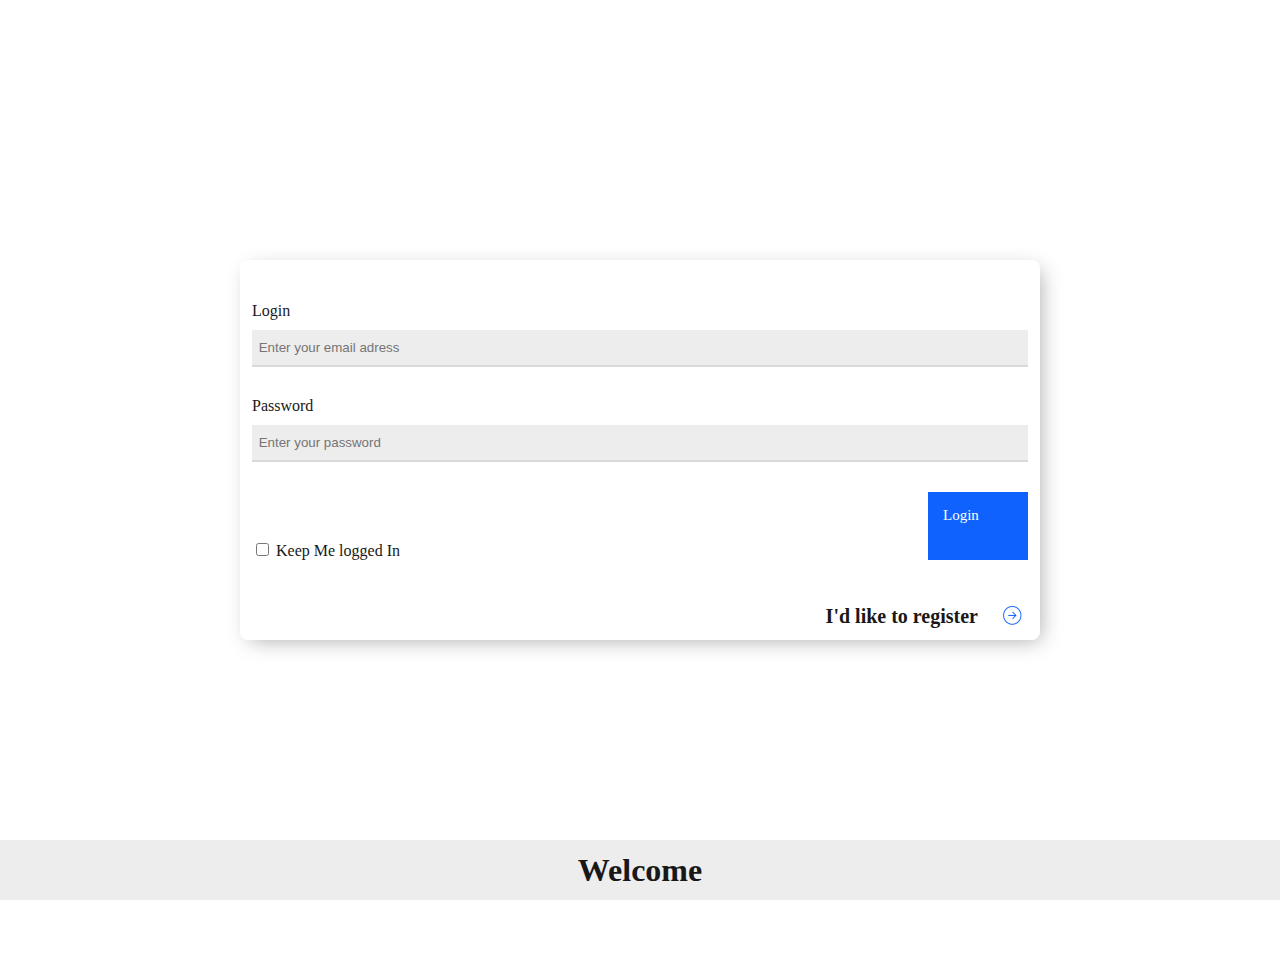
<file: index.html>
<!DOCTYPE html>
<html lang="en">
<head>
    <meta charset="UTF-8">
    <meta http-equiv="X-UA-Compatible" content="IE=edge">
    <meta name="viewport" content="width=device-width, initial-scale=1.0">

    <link rel="stylesheet" href="assets/css/style.css">

    <title>PracticeLog - Login</title>
</head>
<body>

    <main id="login_main">
        <div class="login_formWrapper main--cardStyle">
            <div class="form">
                <label for="user_mail">Login</label>
                <input class="mainInput" type="email" name="user_mail" id="" placeholder="Enter your email adress">
                <label for="user_password">Password</label>
                <input class="mainInput" type="password" name="user_password" id="" placeholder="Enter your password">
    
                <div class="logSubmit">
                    <div class="login_elWrapper" id="keepLoggedWrapper">
                        <input type="checkbox" name="keepUserLogged" id="" value="keepLogged">
                        <label for="keepUserLogged">Keep Me logged In</label>
                    </div>
    
                    <a class="mainBtn" href="/home.html">Login</a>
                </div>
            </div>
    
            <aside>
                <a class="login_register_link--right" href="register/">I'd like to register</a>
            </aside>
        </div>
    </main>

    <footer class="footerMenu--welcome">
        <h1>Welcome</h1>
    </footer>
    
</body>
</html>
</file>
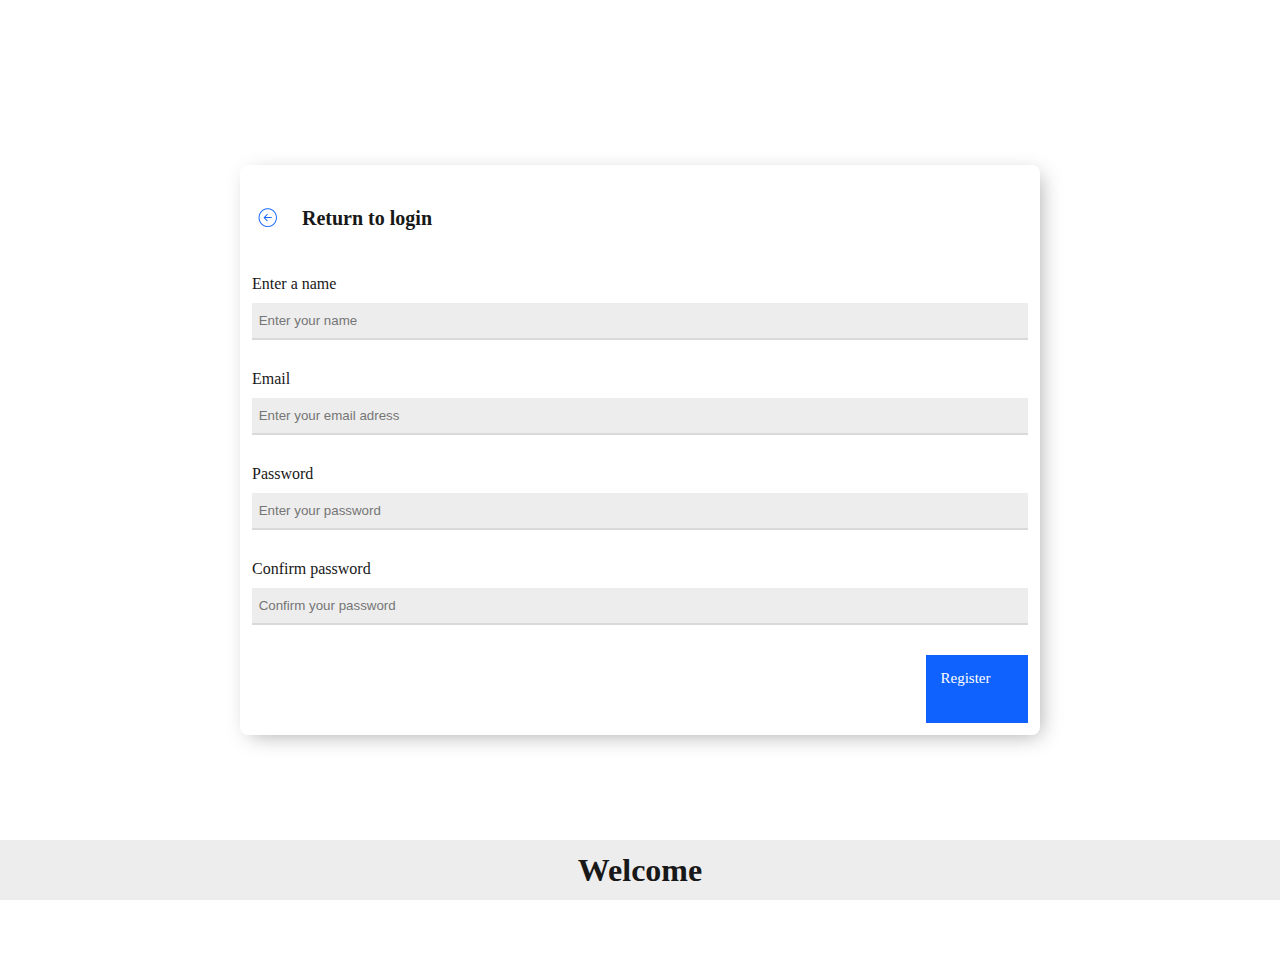
<file: register/index.html>
<!DOCTYPE html>
<html lang="en">
<head>
    <meta charset="UTF-8">
    <meta http-equiv="X-UA-Compatible" content="IE=edge">
    <meta name="viewport" content="width=device-width, initial-scale=1.0">
        
    <link rel="stylesheet" href="../assets/css/style.css">
        
    <title>PracticeLog - Register</title>
</head>
<body>
        
    <main id="login_main">
        <div class="login_formWrapper--register main--cardStyle">
            <aside>
                <a class="login_register_link--left" href="/">Return to login</a>
            </aside>

            <div class="form">
                <label for="user_name">Enter a name</label>
                <input class="mainInput" type="text" name="user_name" id="" placeholder="Enter your name">
                <label for="user_mail">Email</label>
                <input class="mainInput" type="email" name="user_mail" id="" placeholder="Enter your email adress">
                <label for="user_password">Password</label>
                <input class="mainInput" type="password" name="user_password" id="" placeholder="Enter your password">
                <label for="user_password2">Confirm password</label>
                <input class="mainInput" type="password" name="user_password2" id="" placeholder="Confirm your password">
            
                <div class="logSubmit--1El">
                    <a class="mainBtn" href="./2.html">Register</a>
                </div>
            </div>
        </div>
    </main>
        
    <footer class="footerMenu--welcome">
        <h1>Welcome</h1>
    </footer>
            
</body>
</html>
</file>
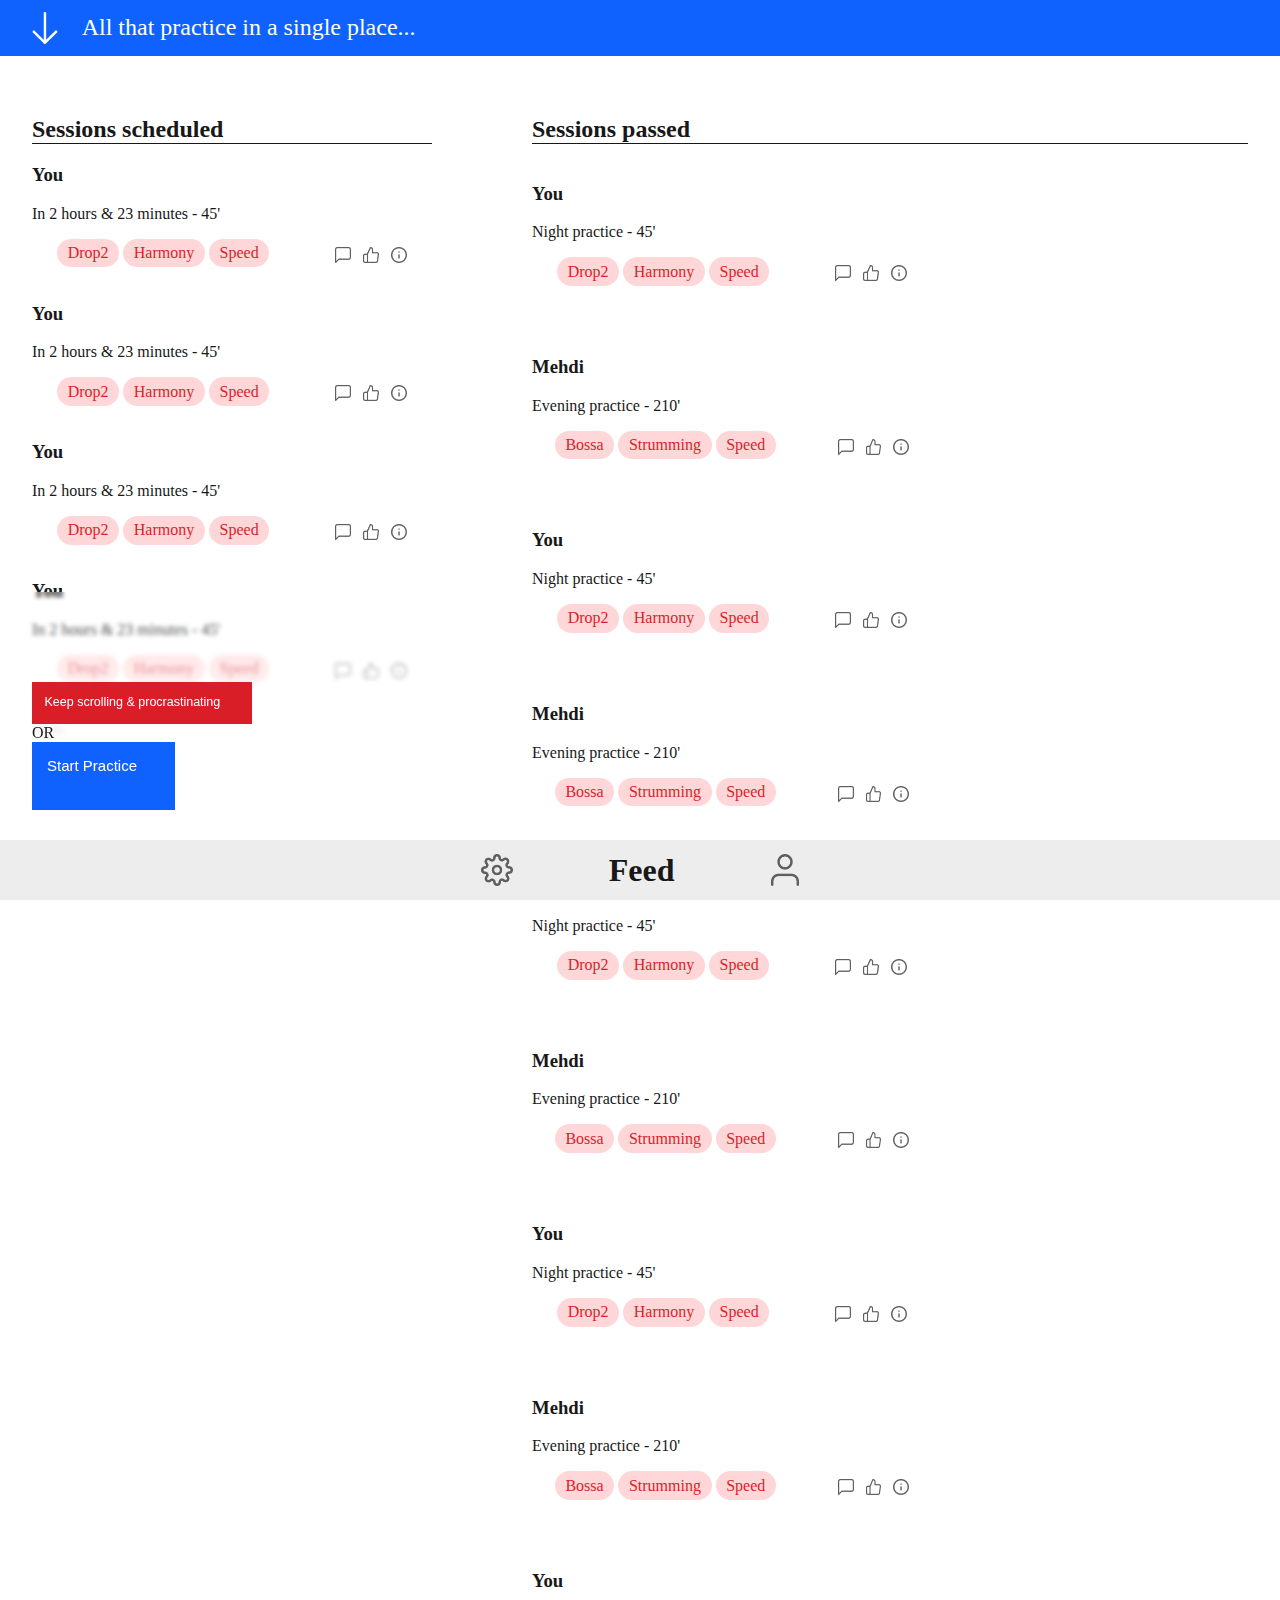
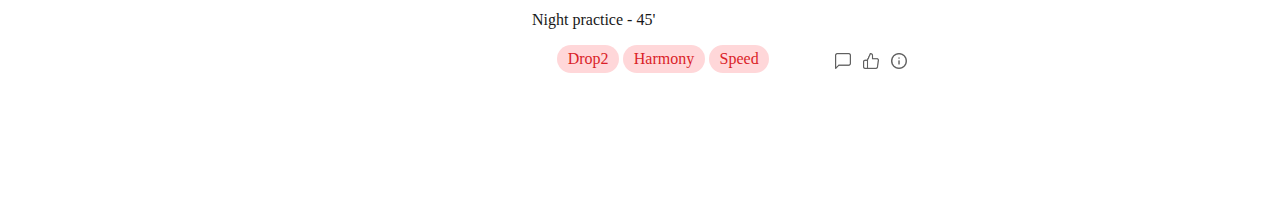
<file: home.html>
<!DOCTYPE html>
<html lang="en">
<head>
    <meta charset="UTF-8">
    <meta http-equiv="X-UA-Compatible" content="IE=edge">
    <meta name="viewport" content="width=device-width, initial-scale=1.0">

    <link rel="stylesheet" href="assets/css/style.css">

    <title>PracticeLog - Home</title>
</head>
<body>

    <header class="headerMenu">
        <img class="mainMenus_img" src="assets/img/ico_arrow--white.png" alt="Header menu icon : it's an arrow pointing at the content on the bottom">
        <h2>All that practice in a single place...</h2>
    </header>
    
    <main id="home_main">
        <section class="home_scheduledSessSection">
            <h2 class="home_sectionH2">Sessions scheduled</h2>

            <div class="home_sessionItem">
                <div class="home_sessionItem_txt">
                    <h3 class="home_sessionItem_user">You</h3>
                    <p class="home_sessionItem_schedule">In 2 hours & 23 minutes - 45'</p>
                </div>

                <div class="home_sessionItem_bottomWrapper">
                    <div class="home_sessionItem_tagsWrapper">
                        <span class="home_sessionItem_tag sessionTag">Drop2</span>
                        <span class="home_sessionItem_tag sessionTag">Harmony</span>
                        <span class="home_sessionItem_tag sessionTag">Speed</span>
                    </div>
                    <div class="home_sessionItem_interactIcoWrapper">
                        <a href="" class="home_sessionItem_iconWrapper">
                            <img src="assets/img/ico_message--grey.png" alt="Message icon, use to comment">
                        </a>
                        <a href="" class="home_sessionItem_iconWrapper">
                            <img src="assets/img/ico_like--grey.png" alt="thumb up icon, use to like">
                        </a>
                        <a href="" class="home_sessionItem_iconWrapper">
                            <img src="assets/img/ico_info--grey.png" alt="help icon, use to see details">
                        </a> 
                    </div>
                </div>
            </div>
            <div class="home_sessionItem">
                <div class="home_sessionItem_txt">
                    <h3 class="home_sessionItem_user">You</h3>
                    <p class="home_sessionItem_schedule">In 2 hours & 23 minutes - 45'</p>
                </div>

                <div class="home_sessionItem_bottomWrapper">
                    <div class="home_sessionItem_tagsWrapper">
                        <span class="home_sessionItem_tag sessionTag">Drop2</span>
                        <span class="home_sessionItem_tag sessionTag">Harmony</span>
                        <span class="home_sessionItem_tag sessionTag">Speed</span>
                    </div>
                    <div class="home_sessionItem_interactIcoWrapper">
                        <a href="" class="home_sessionItem_iconWrapper">
                            <img src="assets/img/ico_message--grey.png" alt="Message icon, use to comment">
                        </a>
                        <a href="" class="home_sessionItem_iconWrapper">
                            <img src="assets/img/ico_like--grey.png" alt="thumb up icon, use to like">
                        </a>
                        <a href="" class="home_sessionItem_iconWrapper">
                            <img src="assets/img/ico_info--grey.png" alt="help icon, use to see details">
                        </a> 
                    </div>
                </div>
            </div>
            <div class="home_sessionItem">
                <div class="home_sessionItem_txt">
                    <h3 class="home_sessionItem_user">You</h3>
                    <p class="home_sessionItem_schedule">In 2 hours & 23 minutes - 45'</p>
                </div>

                <div class="home_sessionItem_bottomWrapper">
                    <div class="home_sessionItem_tagsWrapper">
                        <span class="home_sessionItem_tag sessionTag">Drop2</span>
                        <span class="home_sessionItem_tag sessionTag">Harmony</span>
                        <span class="home_sessionItem_tag sessionTag">Speed</span>
                    </div>
                    <div class="home_sessionItem_interactIcoWrapper">
                        <a href="" class="home_sessionItem_iconWrapper">
                            <img src="assets/img/ico_message--grey.png" alt="Message icon, use to comment">
                        </a>
                        <a href="" class="home_sessionItem_iconWrapper">
                            <img src="assets/img/ico_like--grey.png" alt="thumb up icon, use to like">
                        </a>
                        <a href="" class="home_sessionItem_iconWrapper">
                            <img src="assets/img/ico_info--grey.png" alt="help icon, use to see details">
                        </a> 
                    </div>
                </div>
            </div>
            <div class="home_sessionItem">
                <div class="home_sessionItem_txt">
                    <h3 class="home_sessionItem_user">You</h3>
                    <p class="home_sessionItem_schedule">In 2 hours & 23 minutes - 45'</p>
                </div>

                <div class="home_sessionItem_bottomWrapper">
                    <div class="home_sessionItem_tagsWrapper">
                        <span class="home_sessionItem_tag sessionTag">Drop2</span>
                        <span class="home_sessionItem_tag sessionTag">Harmony</span>
                        <span class="home_sessionItem_tag sessionTag">Speed</span>
                    </div>
                    <div class="home_sessionItem_interactIcoWrapper">
                        <a href="" class="home_sessionItem_iconWrapper">
                            <img src="assets/img/ico_message--grey.png" alt="Message icon, use to comment">
                        </a>
                        <a href="" class="home_sessionItem_iconWrapper">
                            <img src="assets/img/ico_like--grey.png" alt="thumb up icon, use to like">
                        </a>
                        <a href="" class="home_sessionItem_iconWrapper">
                            <img src="assets/img/ico_info--grey.png" alt="help icon, use to see details">
                        </a> 
                    </div>
                </div>
            </div>
            <div class="home_sessionItem">
                <div class="home_sessionItem_txt">
                    <h3 class="home_sessionItem_user">You</h3>
                    <p class="home_sessionItem_schedule">In 2 hours & 23 minutes - 45'</p>
                </div>

                <div class="home_sessionItem_bottomWrapper">
                    <div class="home_sessionItem_tagsWrapper">
                        <span class="home_sessionItem_tag sessionTag">Drop2</span>
                        <span class="home_sessionItem_tag sessionTag">Harmony</span>
                        <span class="home_sessionItem_tag sessionTag">Speed</span>
                    </div>
                    <div class="home_sessionItem_interactIcoWrapper">
                        <a href="" class="home_sessionItem_iconWrapper">
                            <img src="assets/img/ico_message--grey.png" alt="Message icon, use to comment">
                        </a>
                        <a href="" class="home_sessionItem_iconWrapper">
                            <img src="assets/img/ico_like--grey.png" alt="thumb up icon, use to like">
                        </a>
                        <a href="" class="home_sessionItem_iconWrapper">
                            <img src="assets/img/ico_info--grey.png" alt="help icon, use to see details">
                        </a> 
                    </div>
                </div>
            </div>
            <div class="home_sessionItem">
                <div class="home_sessionItem_txt">
                    <h3 class="home_sessionItem_user">You</h3>
                    <p class="home_sessionItem_schedule">In 2 hours & 23 minutes - 45'</p>
                </div>

                <div class="home_sessionItem_bottomWrapper">
                    <div class="home_sessionItem_tagsWrapper">
                        <span class="home_sessionItem_tag sessionTag">Drop2</span>
                        <span class="home_sessionItem_tag sessionTag">Harmony</span>
                        <span class="home_sessionItem_tag sessionTag">Speed</span>
                    </div>
                    <div class="home_sessionItem_interactIcoWrapper">
                        <a href="" class="home_sessionItem_iconWrapper">
                            <img src="assets/img/ico_message--grey.png" alt="Message icon, use to comment">
                        </a>
                        <a href="" class="home_sessionItem_iconWrapper">
                            <img src="assets/img/ico_like--grey.png" alt="thumb up icon, use to like">
                        </a>
                        <a href="" class="home_sessionItem_iconWrapper">
                            <img src="assets/img/ico_info--grey.png" alt="help icon, use to see details">
                        </a> 
                    </div>
                </div>
            </div>
            <div class="home_sessionItem">
                <div class="home_sessionItem_txt">
                    <h3 class="home_sessionItem_user">You</h3>
                    <p class="home_sessionItem_schedule">In 2 hours & 23 minutes - 45'</p>
                </div>

                <div class="home_sessionItem_bottomWrapper">
                    <div class="home_sessionItem_tagsWrapper">
                        <span class="home_sessionItem_tag sessionTag">Drop2</span>
                        <span class="home_sessionItem_tag sessionTag">Harmony</span>
                        <span class="home_sessionItem_tag sessionTag">Speed</span>
                    </div>
                    <div class="home_sessionItem_interactIcoWrapper">
                        <a href="" class="home_sessionItem_iconWrapper">
                            <img src="assets/img/ico_message--grey.png" alt="Message icon, use to comment">
                        </a>
                        <a href="" class="home_sessionItem_iconWrapper">
                            <img src="assets/img/ico_like--grey.png" alt="thumb up icon, use to like">
                        </a>
                        <a href="" class="home_sessionItem_iconWrapper">
                            <img src="assets/img/ico_info--grey.png" alt="help icon, use to see details">
                        </a> 
                    </div>
                </div>
            </div>

            <div class="home_scheduledSessSection_startWrapper">
                <button class="mainBtn">I'm ready ! Let's practice now</button>
            </div>
        </section>
        
        <section class="home_passedSessSection">
            <h2 class="home_sectionH2">Sessions passed</h2>

            <div class="home_passedSessSection_itemsWrapper">
                <div class="home_sessionItem">
                    <div class="home_sessionItem_txt">
                        <h3 class="home_sessionItem_user">You</h3>
                        <p class="home_sessionItem_schedule">Night practice - 45'</p>
                    </div>
    
                    <div class="home_sessionItem_bottomWrapper">
                        <div class="home_sessionItem_tagsWrapper">
                            <span class="home_sessionItem_tag sessionTag">Drop2</span>
                            <span class="home_sessionItem_tag sessionTag">Harmony</span>
                            <span class="home_sessionItem_tag sessionTag">Speed</span>
                        </div>
                        <div class="home_sessionItem_interactIcoWrapper">
                            <a href="" class="home_sessionItem_iconWrapper">
                                <img src="assets/img/ico_message--grey.png" alt="Message icon, use to comment">
                            </a>
                            <a href="" class="home_sessionItem_iconWrapper">
                                <img src="assets/img/ico_like--grey.png" alt="thumb up icon, use to like">
                            </a>
                            <a href="" class="home_sessionItem_iconWrapper">
                                <img src="assets/img/ico_info--grey.png" alt="help icon, use to see details">
                            </a> 
                        </div>
                    </div>
                </div>
    
                <div class="home_sessionItem">
                    <div class="home_sessionItem_txt">
                        <h3 class="home_sessionItem_user">Mehdi</h3>
                        <p class="home_sessionItem_schedule">Evening practice - 210'</p>
                    </div>
    
                    <div class="home_sessionItem_bottomWrapper">
                        <div class="home_sessionItem_tagsWrapper">
                            <span class="home_sessionItem_tag sessionTag">Bossa</span>
                            <span class="home_sessionItem_tag sessionTag">Strumming</span>
                            <span class="home_sessionItem_tag sessionTag">Speed</span>
                        </div>
                        <div class="home_sessionItem_interactIcoWrapper">
                            <a href="" class="home_sessionItem_iconWrapper">
                                <img src="assets/img/ico_message--grey.png" alt="Message icon, use to comment">
                            </a>
                            <a href="" class="home_sessionItem_iconWrapper">
                                <img src="assets/img/ico_like--grey.png" alt="thumb up icon, use to like">
                            </a>
                            <a href="" class="home_sessionItem_iconWrapper">
                                <img src="assets/img/ico_info--grey.png" alt="help icon, use to see details">
                            </a> 
                        </div>
                    </div>
                </div>
                
                <div class="home_sessionItem">
                    <div class="home_sessionItem_txt">
                        <h3 class="home_sessionItem_user">You</h3>
                        <p class="home_sessionItem_schedule">Night practice - 45'</p>
                    </div>
    
                    <div class="home_sessionItem_bottomWrapper">
                        <div class="home_sessionItem_tagsWrapper">
                            <span class="home_sessionItem_tag sessionTag">Drop2</span>
                            <span class="home_sessionItem_tag sessionTag">Harmony</span>
                            <span class="home_sessionItem_tag sessionTag">Speed</span>
                        </div>
                        <div class="home_sessionItem_interactIcoWrapper">
                            <a href="" class="home_sessionItem_iconWrapper">
                                <img src="assets/img/ico_message--grey.png" alt="Message icon, use to comment">
                            </a>
                            <a href="" class="home_sessionItem_iconWrapper">
                                <img src="assets/img/ico_like--grey.png" alt="thumb up icon, use to like">
                            </a>
                            <a href="" class="home_sessionItem_iconWrapper">
                                <img src="assets/img/ico_info--grey.png" alt="help icon, use to see details">
                            </a> 
                        </div>
                    </div>
                </div>
    
                <div class="home_sessionItem">
                    <div class="home_sessionItem_txt">
                        <h3 class="home_sessionItem_user">Mehdi</h3>
                        <p class="home_sessionItem_schedule">Evening practice - 210'</p>
                    </div>
    
                    <div class="home_sessionItem_bottomWrapper">
                        <div class="home_sessionItem_tagsWrapper">
                            <span class="home_sessionItem_tag sessionTag">Bossa</span>
                            <span class="home_sessionItem_tag sessionTag">Strumming</span>
                            <span class="home_sessionItem_tag sessionTag">Speed</span>
                        </div>
                        <div class="home_sessionItem_interactIcoWrapper">
                            <a href="" class="home_sessionItem_iconWrapper">
                                <img src="assets/img/ico_message--grey.png" alt="Message icon, use to comment">
                            </a>
                            <a href="" class="home_sessionItem_iconWrapper">
                                <img src="assets/img/ico_like--grey.png" alt="thumb up icon, use to like">
                            </a>
                            <a href="" class="home_sessionItem_iconWrapper">
                                <img src="assets/img/ico_info--grey.png" alt="help icon, use to see details">
                            </a> 
                        </div>
                    </div>
                </div>
                <div class="home_sessionItem">
                    <div class="home_sessionItem_txt">
                        <h3 class="home_sessionItem_user">You</h3>
                        <p class="home_sessionItem_schedule">Night practice - 45'</p>
                    </div>
    
                    <div class="home_sessionItem_bottomWrapper">
                        <div class="home_sessionItem_tagsWrapper">
                            <span class="home_sessionItem_tag sessionTag">Drop2</span>
                            <span class="home_sessionItem_tag sessionTag">Harmony</span>
                            <span class="home_sessionItem_tag sessionTag">Speed</span>
                        </div>
                        <div class="home_sessionItem_interactIcoWrapper">
                            <a href="" class="home_sessionItem_iconWrapper">
                                <img src="assets/img/ico_message--grey.png" alt="Message icon, use to comment">
                            </a>
                            <a href="" class="home_sessionItem_iconWrapper">
                                <img src="assets/img/ico_like--grey.png" alt="thumb up icon, use to like">
                            </a>
                            <a href="" class="home_sessionItem_iconWrapper">
                                <img src="assets/img/ico_info--grey.png" alt="help icon, use to see details">
                            </a> 
                        </div>
                    </div>
                </div>
    
                <div class="home_sessionItem">
                    <div class="home_sessionItem_txt">
                        <h3 class="home_sessionItem_user">Mehdi</h3>
                        <p class="home_sessionItem_schedule">Evening practice - 210'</p>
                    </div>
    
                    <div class="home_sessionItem_bottomWrapper">
                        <div class="home_sessionItem_tagsWrapper">
                            <span class="home_sessionItem_tag sessionTag">Bossa</span>
                            <span class="home_sessionItem_tag sessionTag">Strumming</span>
                            <span class="home_sessionItem_tag sessionTag">Speed</span>
                        </div>
                        <div class="home_sessionItem_interactIcoWrapper">
                            <a href="" class="home_sessionItem_iconWrapper">
                                <img src="assets/img/ico_message--grey.png" alt="Message icon, use to comment">
                            </a>
                            <a href="" class="home_sessionItem_iconWrapper">
                                <img src="assets/img/ico_like--grey.png" alt="thumb up icon, use to like">
                            </a>
                            <a href="" class="home_sessionItem_iconWrapper">
                                <img src="assets/img/ico_info--grey.png" alt="help icon, use to see details">
                            </a> 
                        </div>
                    </div>
                </div>
                
                <div class="home_sessionItem">
                    <div class="home_sessionItem_txt">
                        <h3 class="home_sessionItem_user">You</h3>
                        <p class="home_sessionItem_schedule">Night practice - 45'</p>
                    </div>
    
                    <div class="home_sessionItem_bottomWrapper">
                        <div class="home_sessionItem_tagsWrapper">
                            <span class="home_sessionItem_tag sessionTag">Drop2</span>
                            <span class="home_sessionItem_tag sessionTag">Harmony</span>
                            <span class="home_sessionItem_tag sessionTag">Speed</span>
                        </div>
                        <div class="home_sessionItem_interactIcoWrapper">
                            <a href="" class="home_sessionItem_iconWrapper">
                                <img src="assets/img/ico_message--grey.png" alt="Message icon, use to comment">
                            </a>
                            <a href="" class="home_sessionItem_iconWrapper">
                                <img src="assets/img/ico_like--grey.png" alt="thumb up icon, use to like">
                            </a>
                            <a href="" class="home_sessionItem_iconWrapper">
                                <img src="assets/img/ico_info--grey.png" alt="help icon, use to see details">
                            </a> 
                        </div>
                    </div>
                </div>
                
                <div class="home_sessionItem">
                    <div class="home_sessionItem_txt">
                        <h3 class="home_sessionItem_user">Mehdi</h3>
                        <p class="home_sessionItem_schedule">Evening practice - 210'</p>
                    </div>
                    
                    <div class="home_sessionItem_bottomWrapper">
                        <div class="home_sessionItem_tagsWrapper">
                            <span class="home_sessionItem_tag sessionTag">Bossa</span>
                            <span class="home_sessionItem_tag sessionTag">Strumming</span>
                            <span class="home_sessionItem_tag sessionTag">Speed</span>
                        </div>
                        <div class="home_sessionItem_interactIcoWrapper">
                            <a href="" class="home_sessionItem_iconWrapper">
                                <img src="assets/img/ico_message--grey.png" alt="Message icon, use to comment">
                            </a>
                            <a href="" class="home_sessionItem_iconWrapper">
                                <img src="assets/img/ico_like--grey.png" alt="thumb up icon, use to like">
                            </a>
                            <a href="" class="home_sessionItem_iconWrapper">
                                <img src="assets/img/ico_info--grey.png" alt="help icon, use to see details">
                            </a> 
                        </div>
                    </div>
                </div>

                <div class="home_sessionItem">
                    <div class="home_sessionItem_txt">
                        <h3 class="home_sessionItem_user">You</h3>
                        <p class="home_sessionItem_schedule">Night practice - 45'</p>
                    </div>
    
                    <div class="home_sessionItem_bottomWrapper">
                        <div class="home_sessionItem_tagsWrapper">
                            <span class="home_sessionItem_tag sessionTag">Drop2</span>
                            <span class="home_sessionItem_tag sessionTag">Harmony</span>
                            <span class="home_sessionItem_tag sessionTag">Speed</span>
                        </div>
                        <div class="home_sessionItem_interactIcoWrapper">
                            <a href="" class="home_sessionItem_iconWrapper">
                                <img src="assets/img/ico_message--grey.png" alt="Message icon, use to comment">
                            </a>
                            <a href="" class="home_sessionItem_iconWrapper">
                                <img src="assets/img/ico_like--grey.png" alt="thumb up icon, use to like">
                            </a>
                            <a href="" class="home_sessionItem_iconWrapper">
                                <img src="assets/img/ico_info--grey.png" alt="help icon, use to see details">
                            </a> 
                        </div>
                    </div>
                </div>
            </div>
        </section>
        
        <div class="home_startSection">
            <div class="home_startSection_bgdBlur"></div>
            <nav class="home_startSection_btns">
                <button class="mainBtn--red">Keep scrolling & procrastinating</button>
                OR
                <button class="mainBtn">Start Practice</button>
            </nav>
        </div>
    </main>

    <footer class="footerMenu">
        <img class="mainMenus_img" src="assets/img/ico_settings--grey.png" alt="Settings icon">
        <h1>Feed</h1>
        <img class="mainMenus_img" src="assets/img/ico_user--grey.png" alt="User profile icon">
    </footer>

</body>
</html>
</file>
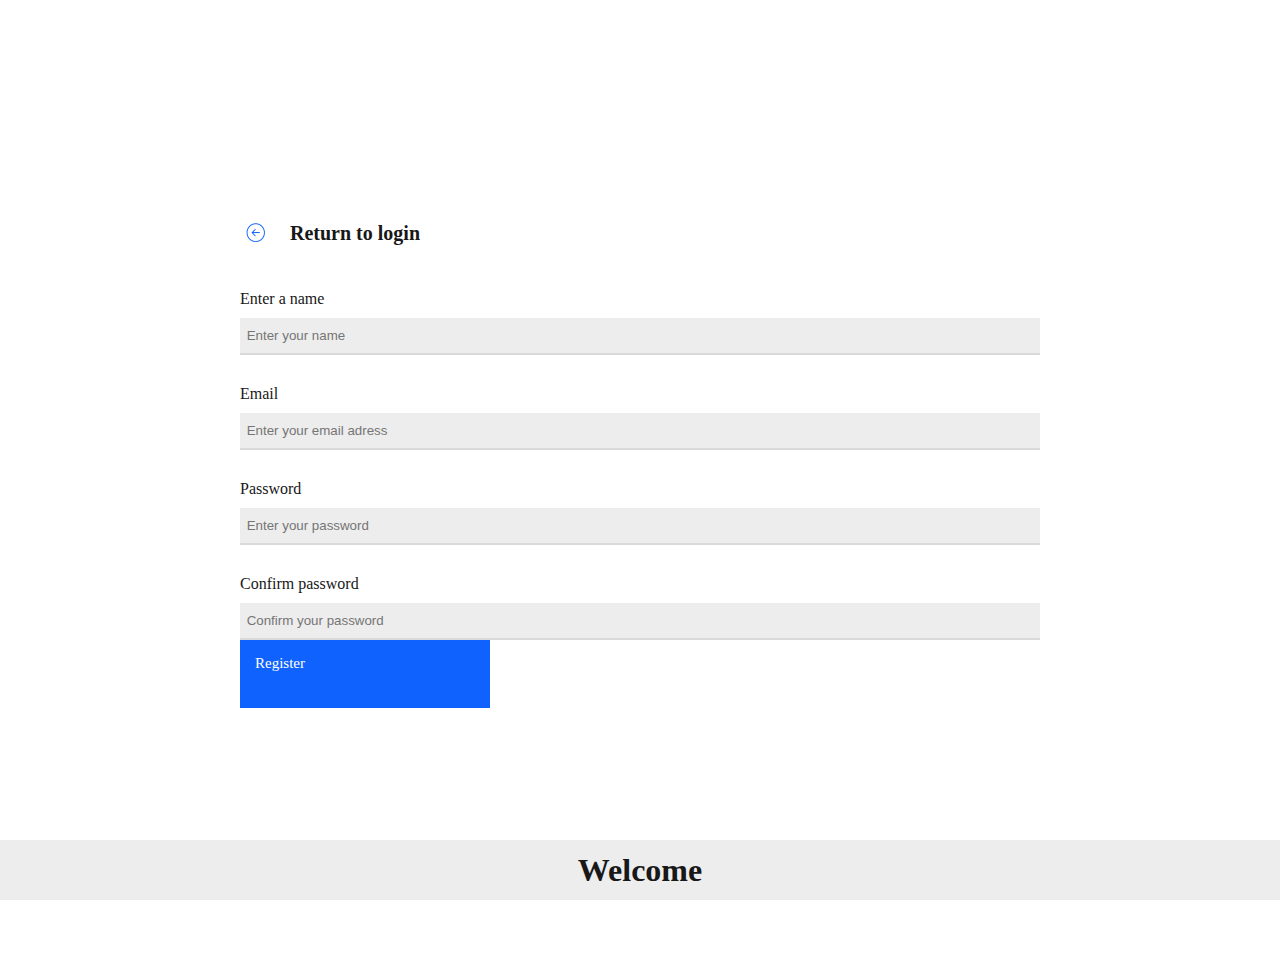
<file: register.html>
<!DOCTYPE html>
<html lang="en">
<head>
    <meta charset="UTF-8">
    <meta http-equiv="X-UA-Compatible" content="IE=edge">
    <meta name="viewport" content="width=device-width, initial-scale=1.0">
        
    <link rel="stylesheet" href="assets/css/style.css">
        
    <title>PracticeLog - Register</title>
</head>
<body>
        
    <main id="login_main">
        <div class="login_formWrapper--register">
            <aside>
                <a class="login_register_link--left" href="/">Return to login</a>
            </aside>

            <div class="form">
                <label for="user_name">Enter a name</label>
                <input class="mainInput" type="text" name="user_name" id="" placeholder="Enter your name">
                <label for="user_mail">Email</label>
                <input class="mainInput" type="email" name="user_mail" id="" placeholder="Enter your email adress">
                <label for="user_password">Password</label>
                <input class="mainInput" type="password" name="user_password" id="" placeholder="Enter your password">
                <label for="user_password2">Confirm password</label>
                <input class="mainInput" type="password" name="user_password2" id="" placeholder="Confirm your password">
            
                <div class="logSubmit--register">
                    <a class="mainBtn" href="/register2.html">Register</a>
                </div>
            </div>
        </div>
    </main>
        
    <footer class="footerMenu--welcome">
        <h1>Welcome</h1>
    </footer>
            
</body>
</html>
</file>
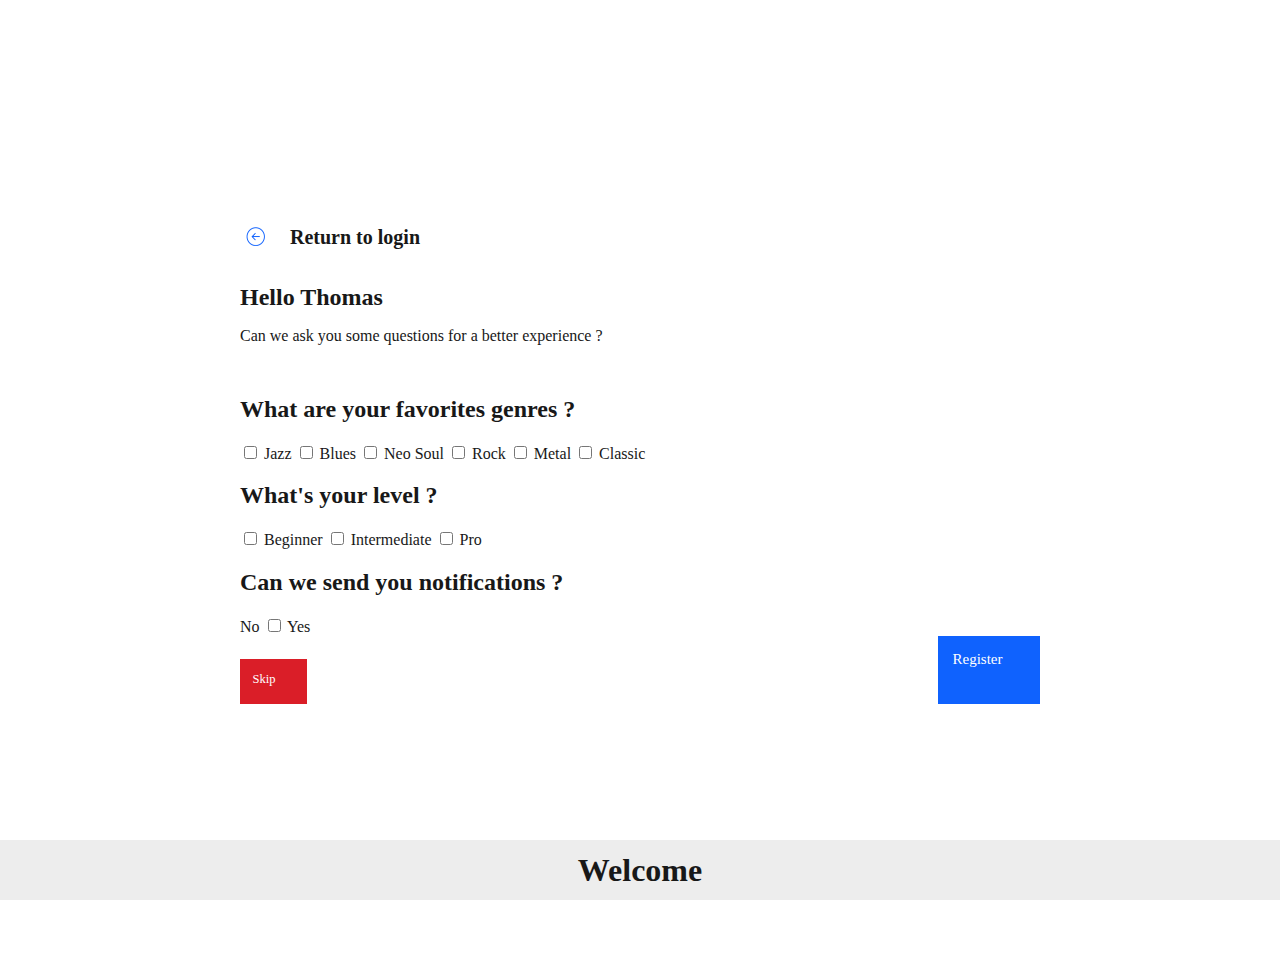
<file: register2.html>
<!DOCTYPE html>
<html lang="en">
<head>
    <meta charset="UTF-8">
    <meta http-equiv="X-UA-Compatible" content="IE=edge">
    <meta name="viewport" content="width=device-width, initial-scale=1.0">
        
    <link rel="stylesheet" href="assets/css/style.css">
        
    <title>PracticeLog - Register</title>
</head>
<body>
        
    <main id="login_main">
        <div class="login_formWrapper--register">
            <aside>
                <a class="login_register_link--left" href="/">Return to login</a>
            </aside>

            <div class="register_introTxt">
                <h2 class="h2">Hello Thomas</h2>
                <p>Can we ask you some questions for a better experience ?</p>
            </div>

            <div class="form">
                <div class="register2_favGenre">
                    <h2>What are your favorites genres ?</h2>
                    
                    <input type="checkbox" name="genre--jazz" id="" value="jazz">
                    <label for="genre--jazz">Jazz</label>
                    <input type="checkbox" name="genre--blues" id="" value="blues">
                    <label for="genre--blues">Blues</label>
                    <input type="checkbox" name="genre--neoSoul" id="" value="neoSoul">
                    <label for="genre--neoSoul">Neo Soul</label>
                    <input type="checkbox" name="genre--rock" id="" value="rock">
                    <label for="genre--rock">Rock</label>
                    <input type="checkbox" name="genre--metal" id="" value="metal">
                    <label for="genre--metal">Metal</label>
                    <input type="checkbox" name="genre--classic" id="" value="classic">
                    <label for="genre--classic">Classic</label>
                </div>
                <div class="register2_userLvl">
                    <h2>What's your level ?</h2>
                    
                    <input type="checkbox" name="lvl--beginner" id="" value="beginner">
                    <label for="lvl--beginner">Beginner</label>
                    <input type="checkbox" name="lvl--intermediate" id="" value="intermediate">
                    <label for="lvl--intermediate">Intermediate</label>
                    <input type="checkbox" name="lvl--pro" id="" value="pro">
                    <label for="lvl--pro">Pro</label>
                </div>
                <div class="register2_notifs">
                    <h2>Can we send you notifications ?</h2>
                    
                    <label for="notifs">No</label>
                    <input type="checkbox" name="notifs" id="" value="y">
                    <label for="notifs">Yes</label>
                </div>
                
                <div class="register2_submit">
                    <a class="mainBtn--red" href="/register2.html">Skip</a>
                    <a class="mainBtn" href="/register2.html">Register</a>
                </div>
            </div>
        </div>
    </main>
        
    <footer class="footerMenu--welcome">
        <h1>Welcome</h1>
    </footer>
            
</body>
</html>
</file>
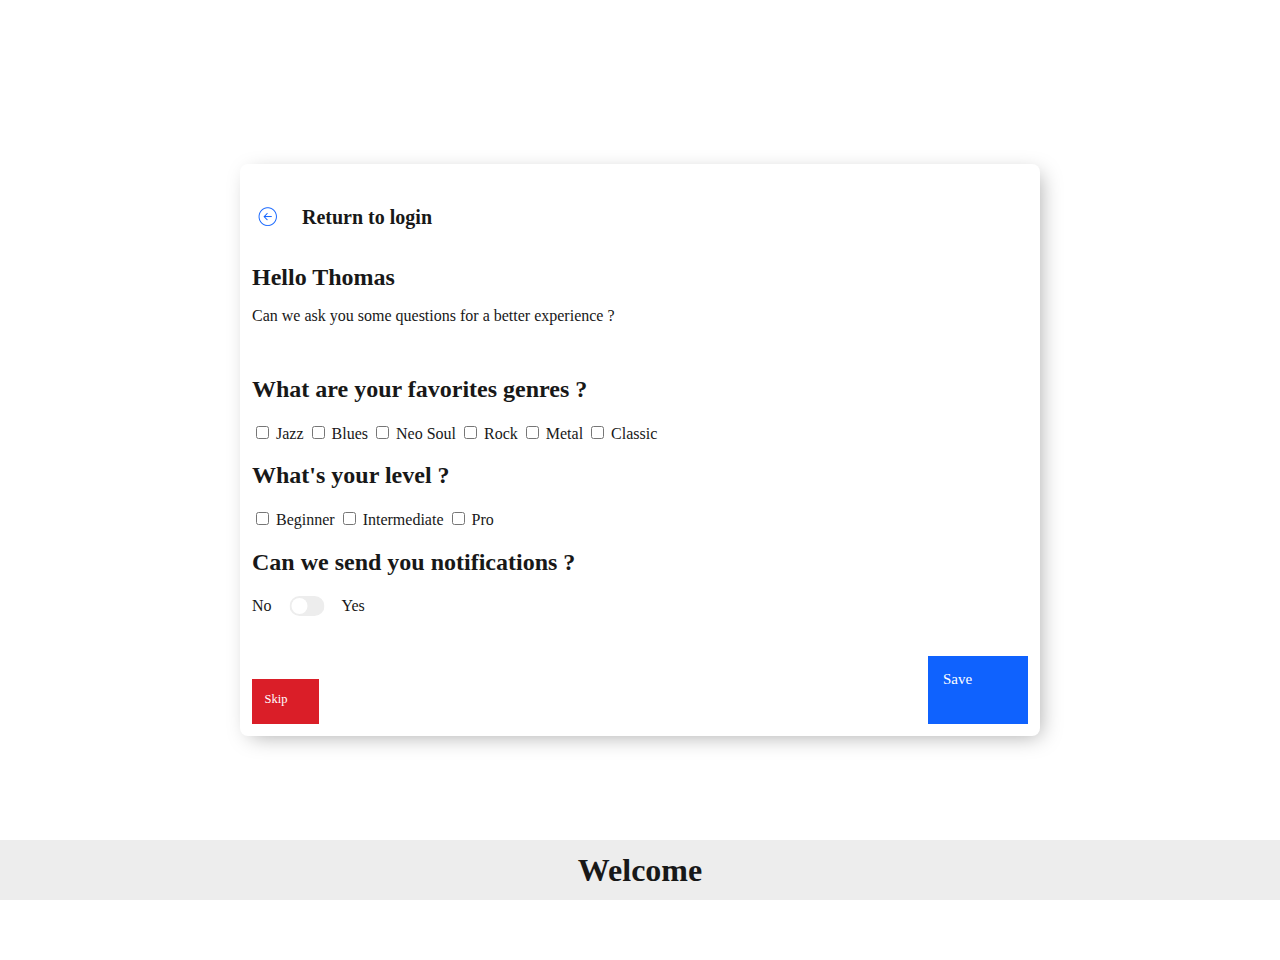
<file: register/2.html>
<!DOCTYPE html>
<html lang="en">
<head>
    <meta charset="UTF-8">
    <meta http-equiv="X-UA-Compatible" content="IE=edge">
    <meta name="viewport" content="width=device-width, initial-scale=1.0">
        
    <link rel="stylesheet" href="../assets/css/style.css">
        
    <title>PracticeLog - Register</title>
</head>
<body>
        
    <main id="login_main">
        <div class="login_formWrapper--register main--cardStyle">
            <aside>
                <a class="login_register_link--left" href="/">Return to login</a>
            </aside>

            <div class="register_introTxt">
                <h2 class="h2">Hello Thomas</h2>
                <p>Can we ask you some questions for a better experience ?</p>
            </div>

            <div class="form">
                <div class="register2_favGenre">
                    <h2>What are your favorites genres ?</h2>
                    
                    <input type="checkbox" name="genre--jazz" id="" value="jazz">
                    <label for="genre--jazz">Jazz</label>
                    <input type="checkbox" name="genre--blues" id="" value="blues">
                    <label for="genre--blues">Blues</label>
                    <input type="checkbox" name="genre--neoSoul" id="" value="neoSoul">
                    <label for="genre--neoSoul">Neo Soul</label>
                    <input type="checkbox" name="genre--rock" id="" value="rock">
                    <label for="genre--rock">Rock</label>
                    <input type="checkbox" name="genre--metal" id="" value="metal">
                    <label for="genre--metal">Metal</label>
                    <input type="checkbox" name="genre--classic" id="" value="classic">
                    <label for="genre--classic">Classic</label>
                </div>
                <div class="register2_userLvl">
                    <h2>What's your level ?</h2>
                    
                    <input type="checkbox" name="lvl--beginner" id="" value="beginner">
                    <label for="lvl--beginner">Beginner</label>
                    <input type="checkbox" name="lvl--intermediate" id="" value="intermediate">
                    <label for="lvl--intermediate">Intermediate</label>
                    <input type="checkbox" name="lvl--pro" id="" value="pro">
                    <label for="lvl--pro">Pro</label>
                </div>
                <div class="register2_notifs">
                    <h2>Can we send you notifications ?</h2>
                    
                    <div class="toggleSwitch_wrapper">
                        <label for="notifs">No</label>
                        <label class="toggleSwitch--small">
                            <input type="checkbox" name="notifs" id="" value="y">
                            <span></span>
                        </label>
                        <label for="notifs">Yes</label>
                    </div>
                    </div>
                
                <div class="logSubmit">
                    <a class="mainBtn--red" href="/home.html">Skip</a>
                    <a class="mainBtn" href="register/3.html">Save</a>
                </div>
            </div>
        </div>
    </main>
        
    <footer class="footerMenu--welcome">
        <h1>Welcome</h1>
    </footer>
            
</body>
</html>
</file>
<file: assets/css/style.css>
/* COULEURS */
/* Position & Display classes */
.posFixed, .mainMenus, .headerMenu, .footerMenu, .footerMenu--welcome {
  position: fixed;
}

.posAbsolute, .login_formWrapper .login_register_link::after, .login_formWrapper .login_register_link--right::after, .login_formWrapper .login_register_link--left::after, .login_formWrapper--register .login_register_link::after, .login_formWrapper--register .login_register_link--right::after, .login_formWrapper--register .login_register_link--left::after {
  position: absolute;
}

.flexCol, .login_formWrapper, .login_formWrapper--register {
  flex-direction: column;
}

/* Size & space classes */
.marginInlineCenter {
  margin-inline: auto;
}

.marginBlockCenter {
  margin-block: auto;
}

/* Fonts classes */
.h, .h1, .h2, .h3, .h4, .h5, .h6 {
  font-weight: 800;
}
.h1 {
  font-size: 2em;
}
.h2 {
  font-size: 1.5em;
  font-weight: 700;
}
.h3 {
  font-size: 1.25em;
  font-weight: 600;
}

* {
  box-sizing: border-box;
}

html {
  min-height: 100vh;
  font-size: 62.5%;
}

body {
  min-height: inherit;
  margin: 0;
  padding: 0;
  position: relative;
  font-size: 16px;
  color: #181818;
}

.mainMenus, .footerMenu, .footerMenu--welcome, .headerMenu {
  width: 100%;
  max-height: 6rem;
  padding: 0.75em 2em;
}
.mainMenus *, .footerMenu *, .footerMenu--welcome *, .headerMenu * {
  margin: 0;
}

.mainMenus_img {
  max-height: 2em;
}

.headerMenu {
  background-color: #0F62FE;
  top: 0;
  display: flex;
  justify-content: start;
  align-items: center;
  gap: 1.5em;
  color: white;
}
.headerMenu h1, .headerMenu h2, .headerMenu h3, .headerMenu h4, .headerMenu h5, .headerMenu h6 {
  font-weight: 300;
}
.headerMenu + main {
  margin-top: 6rem;
}

.footerMenu, .footerMenu--welcome {
  background-color: #EDEDED;
  bottom: 0;
  display: flex;
  justify-content: space-between;
  align-items: center;
  gap: 0;
}
.footerMenu--welcome {
  justify-content: center;
}

main {
  margin-bottom: 6rem;
}

.mainInput {
  padding: 0.75em 0.5em;
  background-color: #EDEDED;
  border: none;
  border-bottom: 2px solid #D9D9D9;
  color: #838383;
}

label + .mainInput {
  margin-top: 0.75em;
}

.mainBtn, .mainBtn--red, .mainBtn--center, .mainBtn--noHeight {
  min-height: 4lh;
  max-width: 250px;
  padding: 1em;
  padding-right: 2.5em;
  display: flex;
  justify-content: start;
  align-items: start;
  gap: 0;
  border: none;
  background-color: #0F62FE;
  color: white;
  font-size: 1.5rem;
  text-align: left;
  text-decoration: none;
  cursor: pointer;
}
.mainBtn--red {
  min-height: 3lh;
  font-size: 1.25rem;
  background-color: #DA1E28;
}
.mainBtn--center {
  justify-content: center;
  text-align: center;
}
.mainBtn--noHeight {
  min-height: none;
}

.toggleSwitch_wrapper {
  max-width: fit-content;
  margin-top: -40px;
  display: flex;
  justify-content: space-between;
  align-items: center;
  gap: 0;
}

.toggleSwitch, .toggleSwitch--small {
  display: inline-block;
  position: relative;
  width: 70px;
  height: 40px;
  cursor: pointer;
  overflow: hidden;
}
.toggleSwitch input, .toggleSwitch--small input {
  position: absolute;
  top: -30px;
  top: -30px;
  width: 0;
  height: 0;
}
.toggleSwitch input + span, .toggleSwitch--small input + span {
  position: absolute;
  top: 0;
  bottom: 0;
  left: 0;
  right: 0;
  background: #EDEDED;
  border-radius: 20px;
}
.toggleSwitch input + span:before, .toggleSwitch--small input + span:before {
  content: "";
  display: inline-block;
  position: absolute;
  top: 50%;
  left: 4px;
  width: 32px;
  height: 32px;
  background: white;
  border-radius: 50%;
  transform: translateY(-50%);
  transition: all 0.5s;
}
.toggleSwitch input:checked + span, .toggleSwitch--small input:checked + span {
  background: #198038;
}
.toggleSwitch input:checked + span:before, .toggleSwitch--small input:checked + span:before {
  left: 34px;
}
.toggleSwitch--small {
  transform: scale(0.5);
}

.sessionTag {
  padding: 0.333em 0.666em;
  display: inline-block;
  border-radius: 100px;
  background-color: #FFD7D9;
  color: #DA1E28;
}

@media screen and (min-width: 800px) {
  .footerMenu, .footerMenu--welcome {
    justify-content: center;
    gap: 7.5vw;
  }

  .main--cardStyle {
    -webkit-box-shadow: 5px 5px 21px -5px #A8A8A8;
    box-shadow: 5px 5px 21px -5px #A8A8A8;
    padding: 0.75em;
    border-radius: 8px;
  }
}
#login_main {
  width: 100%;
  min-height: inherit;
  display: flex;
  justify-content: center;
  align-items: center;
  gap: 0;
}

.login_formWrapper, .login_formWrapper--register {
  width: clamp(60%, 90%, 800px);
  max-width: 800px;
  height: fit-content;
  display: flex;
  justify-content: space-between;
  align-items: center;
  gap: 1.5rem;
}
.login_formWrapper .form, .login_formWrapper--register .form {
  width: 100%;
  display: inherit;
  flex-direction: inherit;
}
.login_formWrapper label, .login_formWrapper--register label, .login_formWrapper .logSubmit, .login_formWrapper--register .logSubmit, .login_formWrapper .logSubmit--1El, .login_formWrapper--register .logSubmit--1El, .login_formWrapper aside, .login_formWrapper--register aside {
  margin-top: 3rem;
}
.login_formWrapper .logSubmit, .login_formWrapper--register .logSubmit, .login_formWrapper .logSubmit--1El, .login_formWrapper--register .logSubmit--1El {
  display: flex;
  justify-content: space-between;
  align-items: end;
  gap: 0;
}
.login_formWrapper .logSubmit--1El, .login_formWrapper--register .logSubmit--1El {
  justify-content: end;
}
.login_formWrapper .mainBtn, .login_formWrapper--register .mainBtn {
  min-width: 100px;
}
.login_formWrapper aside, .login_formWrapper--register aside {
  align-self: flex-end;
  font-weight: 600;
}
.login_formWrapper .login_register_link, .login_formWrapper--register .login_register_link, .login_formWrapper .login_register_link--left, .login_formWrapper--register .login_register_link--left, .login_formWrapper .login_register_link--right, .login_formWrapper--register .login_register_link--right {
  display: inline-block;
  position: relative;
  color: inherit;
  font-size: 2rem;
  font-weight: inherit;
  text-decoration: none;
}
.login_formWrapper .login_register_link::after, .login_formWrapper--register .login_register_link::after, .login_formWrapper .login_register_link--left::after, .login_formWrapper--register .login_register_link--left::after, .login_formWrapper .login_register_link--right::after, .login_formWrapper--register .login_register_link--right::after {
  width: 1.25em;
  height: 1.25em;
  content: "";
  display: inline-block;
  bottom: 0;
  background-image: url("../img/ico_forward--blue.png");
  background-repeat: no-repeat;
  background-position: center;
  background-size: contain;
}
.login_formWrapper .login_register_link--right, .login_formWrapper--register .login_register_link--right {
  margin-right: 2.5em;
}
.login_formWrapper .login_register_link--right::after, .login_formWrapper--register .login_register_link--right::after {
  right: -2.5em;
}
.login_formWrapper .login_register_link--left, .login_formWrapper--register .login_register_link--left {
  margin-left: 2.5em;
}
.login_formWrapper .login_register_link--left::after, .login_formWrapper--register .login_register_link--left::after {
  left: -2.5em;
  transform: rotate(180deg);
}

.login_formWrapper--register aside {
  align-self: flex-start;
}

.register_introTxt {
  width: 100%;
  text-align: left;
}
.register_introTxt .h2 {
  margin-bottom: 0;
}

.register2_submit {
  display: flex;
  justify-content: space-between;
  align-items: end;
  gap: 0;
}

#home_main {
  padding: 5vh 2.5vw;
}

section {
  width: 100%;
  height: fit-content;
}

.home_scheduledSessSection {
  max-width: 400px;
}

.home_sectionH2 {
  width: 100%;
  max-width: 800px;
  border-bottom: 1px solid #181818;
}

.home_sessionItem {
  max-width: 400px;
  width: 100%;
  margin-bottom: 2em;
}

.home_sessionItem_bottomWrapper {
  max-height: 2em;
  display: flex;
  justify-content: space-around;
  align-items: center;
  gap: 1em;
}
.home_sessionItem_bottomWrapper .home_sessionItem_tagsWrapper {
  height: 2em;
}
.home_sessionItem_bottomWrapper .home_sessionItem_interactIcoWrapper {
  height: 2em;
  display: flex;
  justify-content: space-between;
  align-items: center;
  gap: 0.75em;
}
.home_sessionItem_bottomWrapper .home_sessionItem_iconWrapper {
  height: 1em;
  width: auto;
}
.home_sessionItem_bottomWrapper .home_sessionItem_iconWrapper img {
  max-height: 100%;
  object-fit: contain;
}

.home_scheduledSessSection_startWrapper {
  margin-left: auto;
}
.home_scheduledSessSection_startWrapper button {
  margin-left: inherit;
}

.home_passedSessSection {
  margin-top: 5vh;
}

@media screen and (min-width: 800px) {
  #home_main {
    padding: 4vh 2.5vw;
    display: flex;
    justify-content: space-between;
    align-items: start;
    gap: 100px;
  }

  .home_scheduledSessSection {
    max-height: 75vh;
    padding-bottom: 20vh;
    overflow-y: scroll;
    /* Hide scrollbar for IE, Edge and Firefox */
    -ms-overflow-style: none;
    scrollbar-width: none;
    /* Hide scrollbar for Chrome, Safari and Opera */
  }
  .home_scheduledSessSection::-webkit-scrollbar {
    display: none;
  }

  .home_startSection {
    min-width: 450px;
    height: fit-content;
    padding: 10vh 1vw 1vh 1vw;
    position: fixed;
    bottom: 9vh;
    left: 1.5vw;
  }
  .home_startSection .home_startSection_bgdBlur {
    width: 100%;
    height: 100%;
    position: absolute;
    inset: 0;
    z-index: -1;
    background: white;
    background: linear-gradient(0deg, rgb(255, 255, 255) 33%, rgba(255, 255, 255, 0) 100%);
    backdrop-filter: blur(2px);
  }
  .home_startSection .home_startSection_btns {
    backdrop-filter: blur(2px);
    z-index: 11;
  }

  .home_passedSessSection {
    margin-top: 0;
  }

  .home_passedSessSection_itemsWrapper {
    display: flex;
    justify-content: start;
    align-items: start;
    gap: 1em;
    flex-wrap: wrap;
  }
}

/*# sourceMappingURL=style.css.map */
</file>
